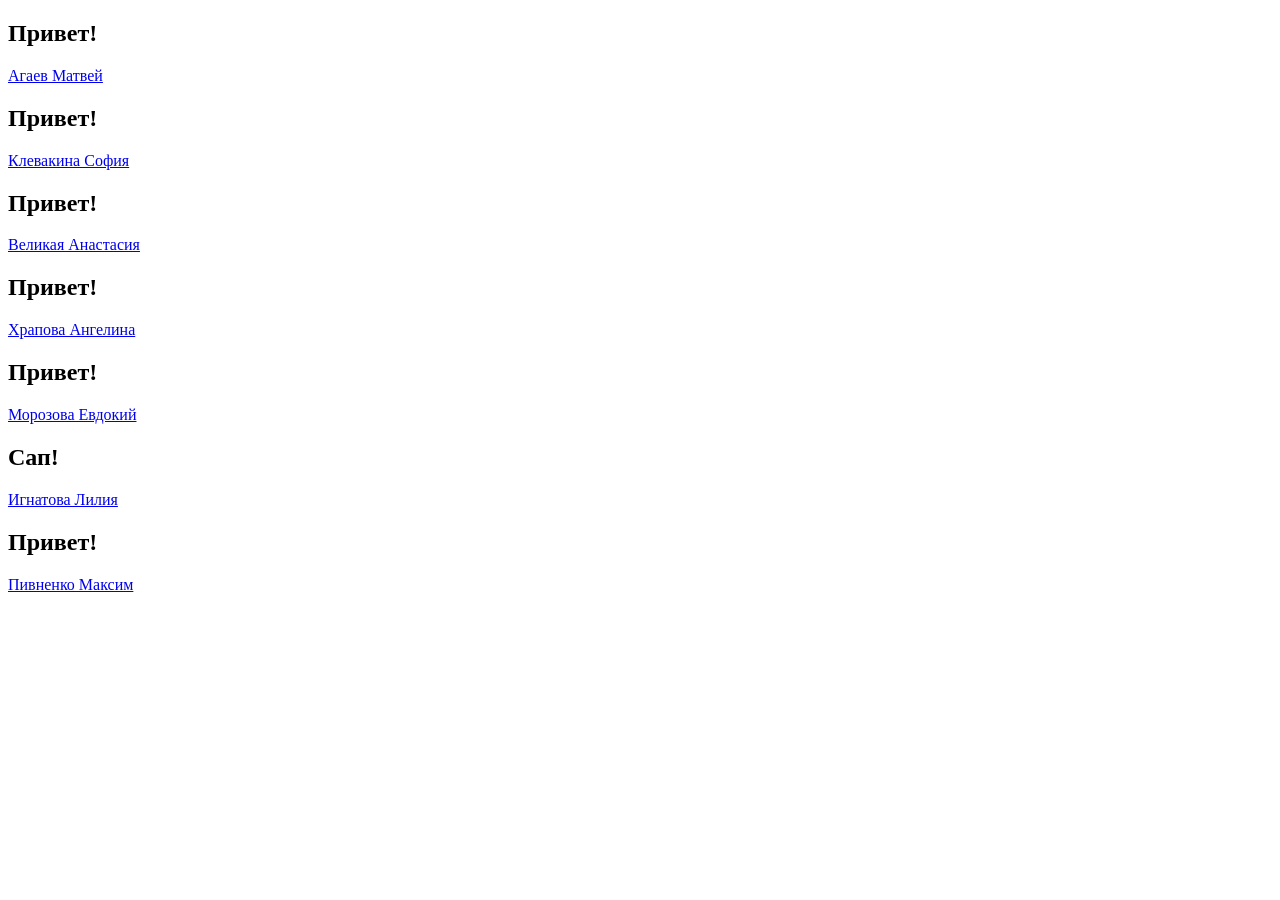
<file: index.html>
<!DOCTYPE html>
<html>
<head>
    <title>Сайт группы Итит-125</title>
</head>
<body>
	<h2>Привет!</h2>
    <a href="Agaev/Agaev.html">Агаев Матвей</a>
    <h2>Привет!</h2>
    <a href="klevakina/klevakina.html">Клевакина София</a>
    <h2>Привет!</h2>
	<a href="velikaya/velikaya.html">Великая Анастасия</a>
    <h2>Привет!</h2>
    <a href="hrapova/hrapova.html">Храпова Ангелина</a>
    <h2>Привет!</h2>
    <a href="morozova/morozova.html">Морозова Евдокий</a>
    <h2>Сап!</h2>
    <a href="ignatova/ignatova.html">Игнатова Лилия</a>
	<h2>Привет!</h2>
	<a href="pivnenko/pivnenko.html">Пивненко Максим</a>
</html>
</file>
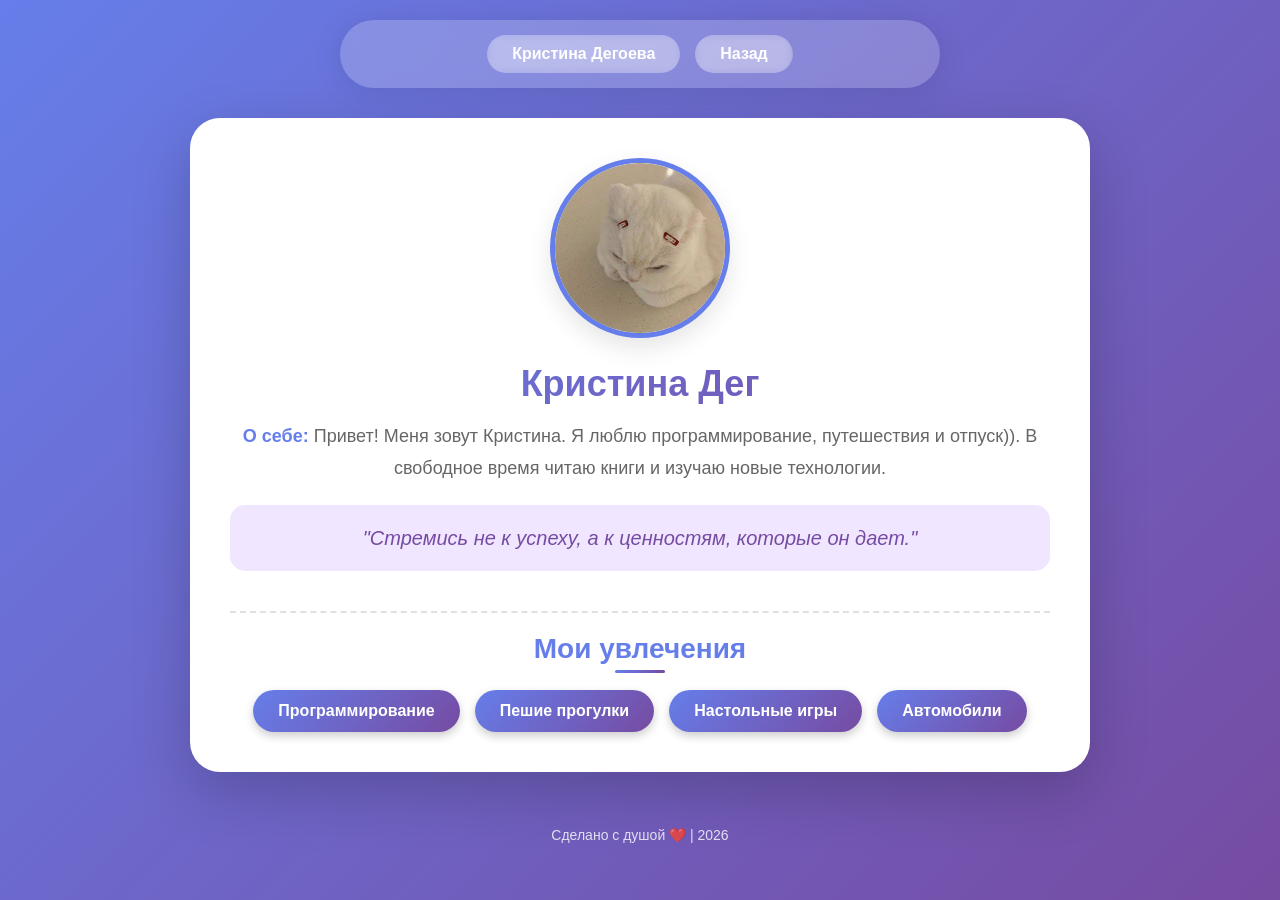
<file: degoyeva/index.html>
<html lang="ru">
<head>
  <meta charset="UTF-8">
  <meta name="viewport" content="width=device-width, initial-scale=1.0">
  <title>Страница о человеке</title>
  <link rel="stylesheet" href="style.css">
</head>
<body>

<header>
  <a href="#">Кристина Дегоева</a>
  <a href="../index.html">Назад</a>
</header>

<section class="profile">
  <img src="photo/kristina.jpg" alt="Фото человека">
  <h1>Кристина Дег</h1>
  <p><strong>О себе:</strong> Привет! Меня зовут Кристина. Я люблю программирование, путешествия и отпуск)). В свободное время читаю книги и изучаю новые технологии.</p>
  <p><em>"Стремись не к успеху, а к ценностям, которые он дает."</em></p>

  <div class="hobbies">
    <h2>Мои увлечения</h2>
    <ul>
      <li>Программирование</li>
      <li>Пешие прогулки</li>
      <li>Настольные игры</li>
      <li>Автомобили</li>
    </ul>
  </div>
</section>

<footer>
  Сделано с душой ❤️ | 2026
</footer>

</body>
</html>
</file>
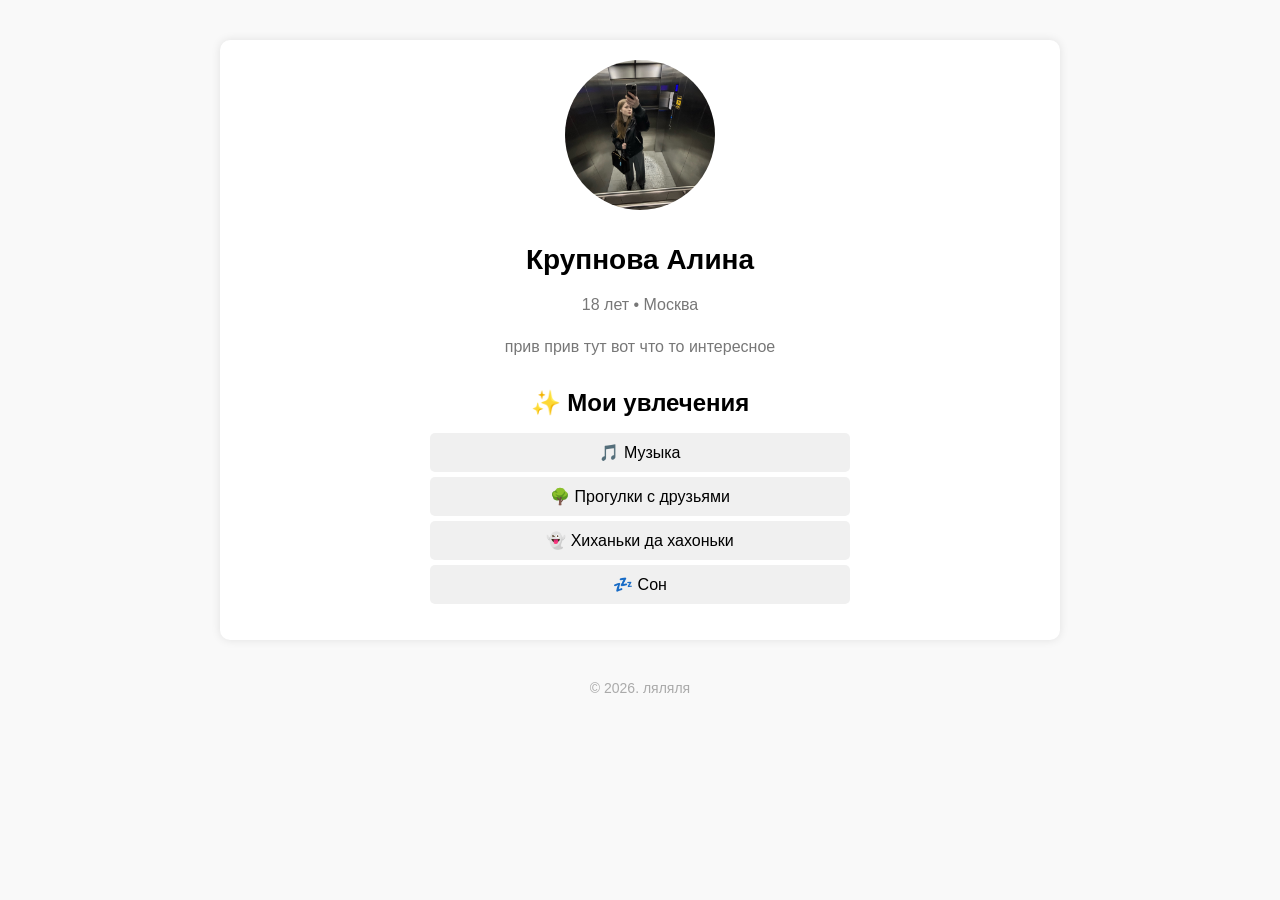
<file: крупнова/index.html>
<!DOCTYPE html>
<html lang="ru">
<head>
    <meta charset="UTF-8">
    <title>ляляля</title>
    <style>
        body {
            font-family: Arial, sans-serif;
            margin: 0;
            padding: 0;
            background-color: #f9f9f9;
        }

        .profile {
            max-width: 800px;
            margin: 40px auto;
            background: white;
            padding: 20px;
            box-shadow: 0 0 10px rgba(0,0,0,0.1);
            border-radius: 10px;
            text-align: center;
        }

        .profile img {
            width: 150px;
            height: 150px;
            object-fit: cover;
            border-radius: 50%;
            margin-bottom: 20px;
        }

        .profile h1 {
            margin: 10px 0;
            font-size: 28px;
        }

        .profile p {
            color: #777;
            line-height: 1.6;
        }

        .hobbies {
            margin-top: 30px;
        }

        .hobbies h2 {
            font-size: 24px;
            margin-bottom: 15px;
        }

        .hobbies ul {
            list-style: none;
            padding: 0;
        }

        .hobbies ul li {
            background-color: #f0f0f0;
            margin: 5px auto;
            padding: 10px;
            max-width: 400px;
            border-radius: 5px;
        }

        footer {
            text-align: center;
            margin: 40px 0;
            color: #aaa;
            font-size: 14px;
        }
    </style>
</head>
<body>
    <div class="profile">
        <img src="алинка.jpg" alt="Алина">
        
        <h1>Крупнова Алина</h1>
        <p>18 лет • Москва</p>
        <p>прив прив тут вот что то интересное</p>

        <div class="hobbies">
            <h2>✨ Мои увлечения</h2>
            <ul>
                <li>🎵 Музыка</li>
                <li>🌳 Прогулки с друзьями</li>
                <li>👻 Хиханьки да хахоньки</li>
                <li>💤 Сон</li>
            </ul>
        </div>
    </div>

    <footer>
        &copy; 2026. ляляля
    </footer>
</body>
</html>
</file>
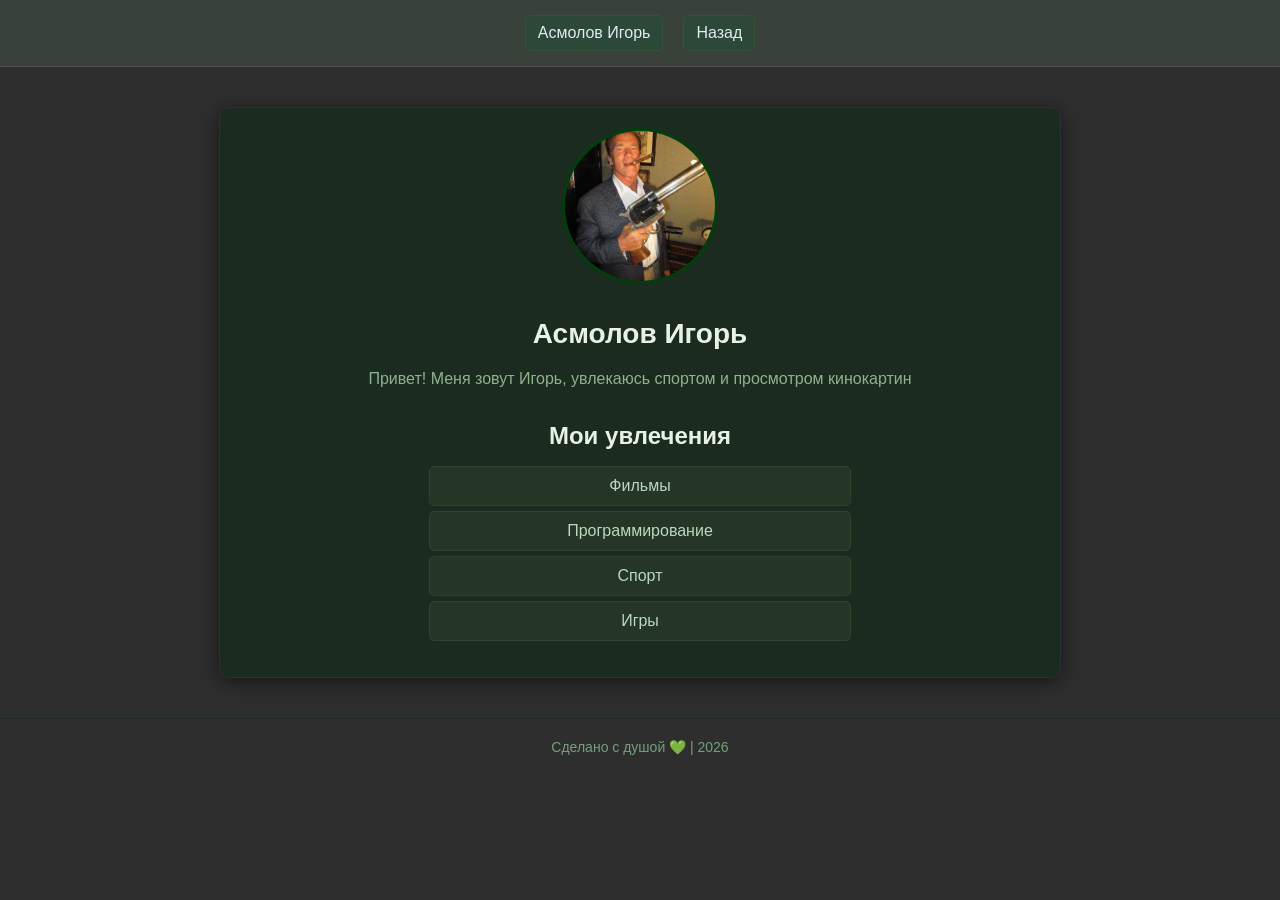
<file: asmolov.html>
<!DOCTYPE html>
<html lang="ru">
<head>
  <meta charset="UTF-8">
  <meta name="viewport" content="width=device-width, initial-scale=1.0">
  <title>Страница о человеке</title>
  <link rel="stylesheet" href="style.css">
</head>
<body>

<header>
  <a href="#">Асмолов Игорь</a>
  <a href="../index.html">Назад</a>
</header>

<section class="profile">
  <img src="photo/Igorek.jpg" alt="Фото человека">
  <h1>Асмолов Игорь</h1>
  <p> Привет! Меня зовут Игорь, увлекаюсь спортом и просмотром кинокартин</p>

  <div class="hobbies">
    <h2>Мои увлечения</h2>
    <ul>
      <li>Фильмы</li>
      <li>Программирование</li>
      <li>Спорт</li>
      <li>Игры</li>
    </ul>
  </div>
</section>

<footer>
  Сделано с душой 💚 | 2026
</footer>

</body>
</html>
</file>
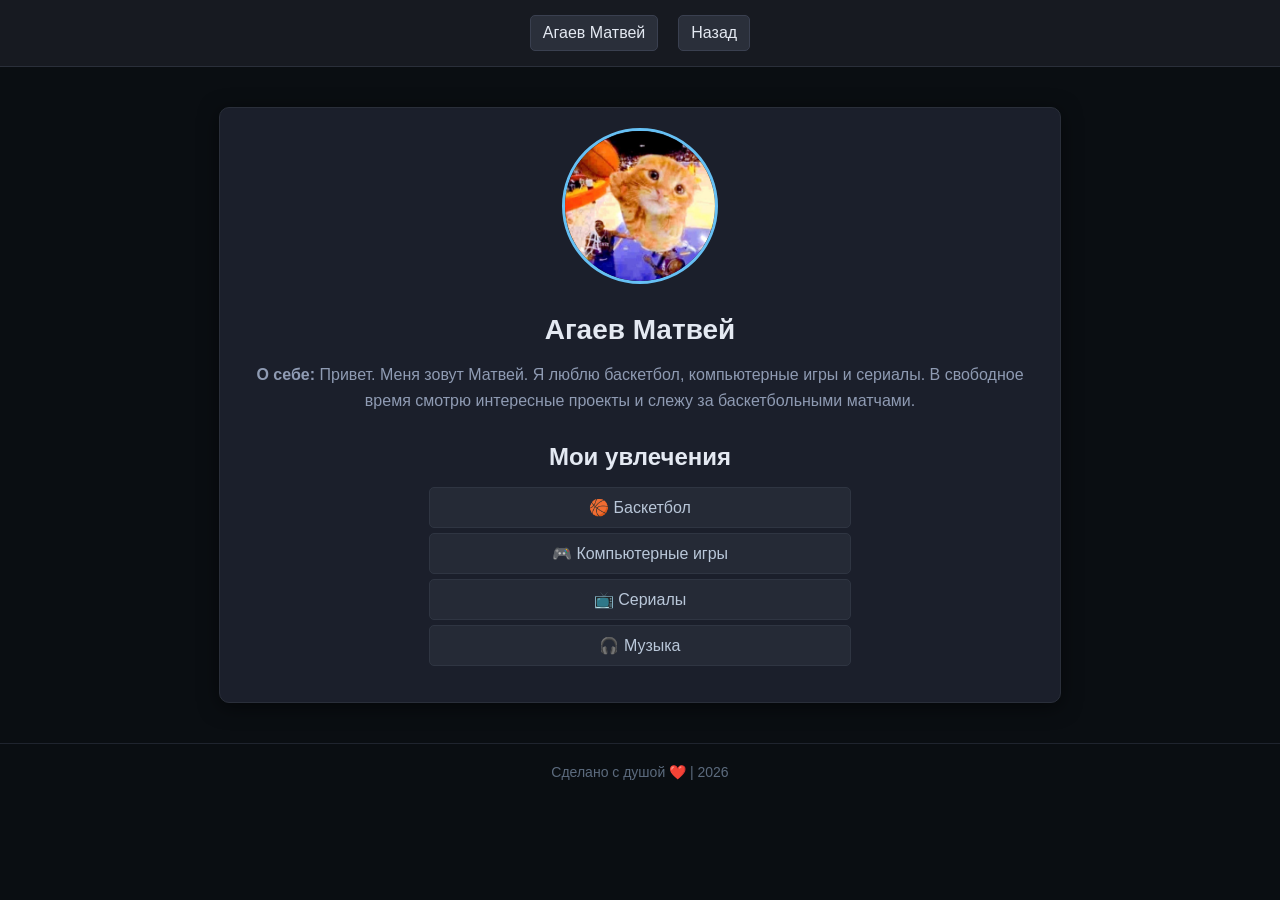
<file: Agaev/Agaev.html>
<html lang="ru">
<head>
  <meta charset="UTF-8">
  <meta name="viewport" content="width=device-width, initial-scale=1.0">
  <title>Страница о человеке</title>
  <link rel="stylesheet" href="style.css">
</head>
<body>

<header>
  <a href="#">Агаев Матвей</a>
  <a href="../index.html">Назад</a>
</header>

<section class="profile">
  <img src="photo/photo).jpg" alt="Фото человека">
  <h1>Агаев Матвей</h1>
  <p><strong>О себе:</strong> Привет. Меня зовут Матвей. Я люблю баскетбол, компьютерные игры и сериалы. В свободное время смотрю интересные проекты и слежу за баскетбольными матчами.</p>

  <div class="hobbies">
    <h2>Мои увлечения</h2>
    <ul>
      <li>🏀 Баскетбол</li>
      <li>🎮 Компьютерные игры</li>
      <li>📺 Сериалы</li>
      <li>🎧 Музыка</li>
    </ul>
  </div>
</section>

<footer>
  Сделано с душой ❤️ | 2026
</footer>

</body>
</html>
</file>
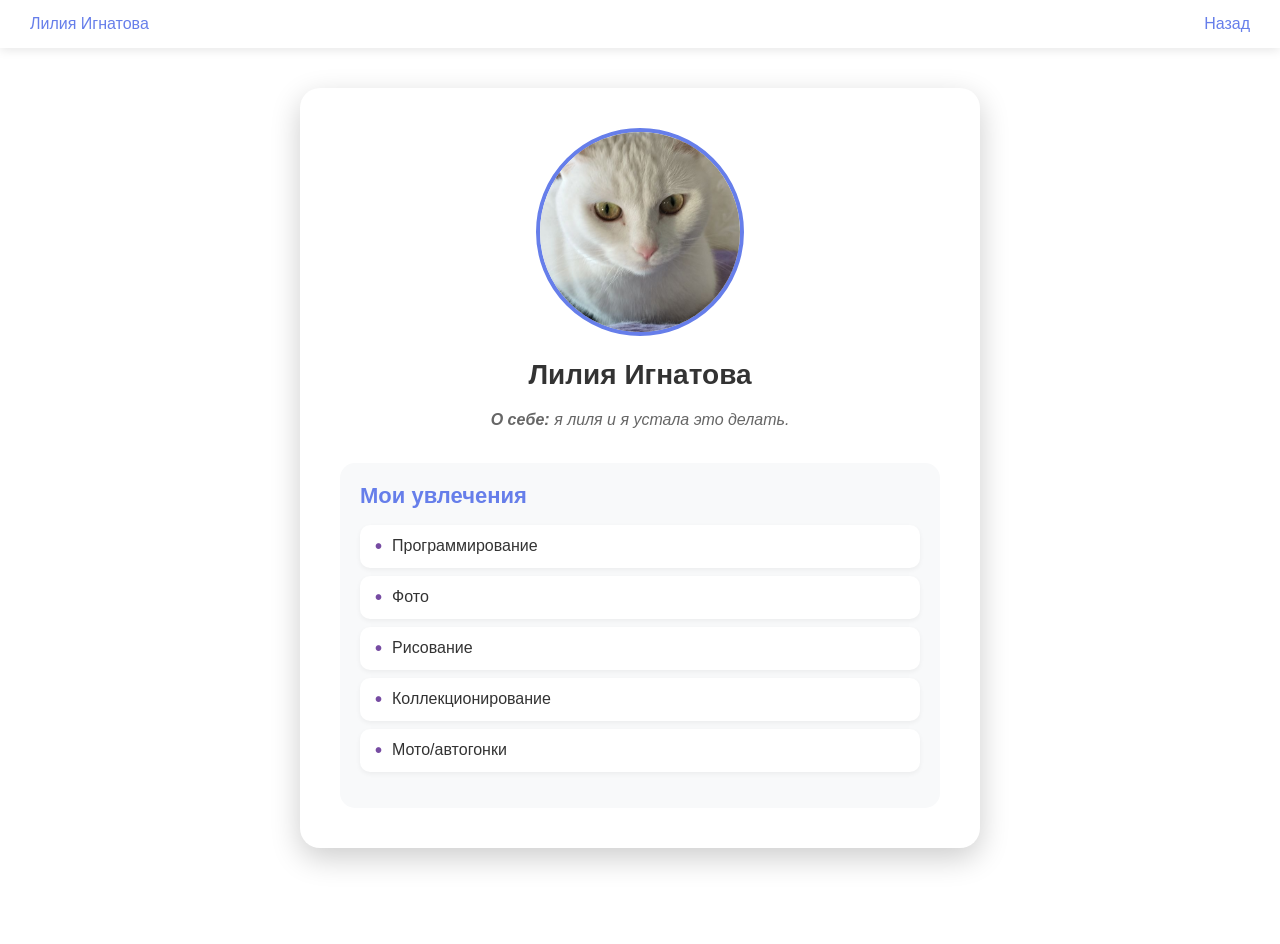
<file: ignatova/ignatova.html>
<html lang="ru">
<head>
  <meta charset="UTF-8">
  <meta name="viewport" content="width=device-width, initial-scale=1.0">
  <title>Страница о человеке</title>
  <link rel="stylesheet" href="style.css">
</head>
<body>

<header>
  <a href="#">Лилия Игнатова</a>
  <a href="../index.html">Назад</a>
</header>

<section class="profile">
  <img src="photo/musya.jpg" alt="Фото человека">
  <h1>Лилия Игнатова</h1>
  <p><strong>О себе:</strong> <em>я лиля и я устала это делать.</em></p>

  <div class="hobbies">
    <h2>Мои увлечения</h2>
    <ul>
      <li>Программирование</li>
      <li>Фото</li>
      <li>Рисование</li>
      <li>Коллекционирование</li>
      <li>Мото/автогонки</li>
    </ul>
  </div>
</section>

<footer>
  Сделано с душой | 2026
</footer>

</body>
</html>
</file>
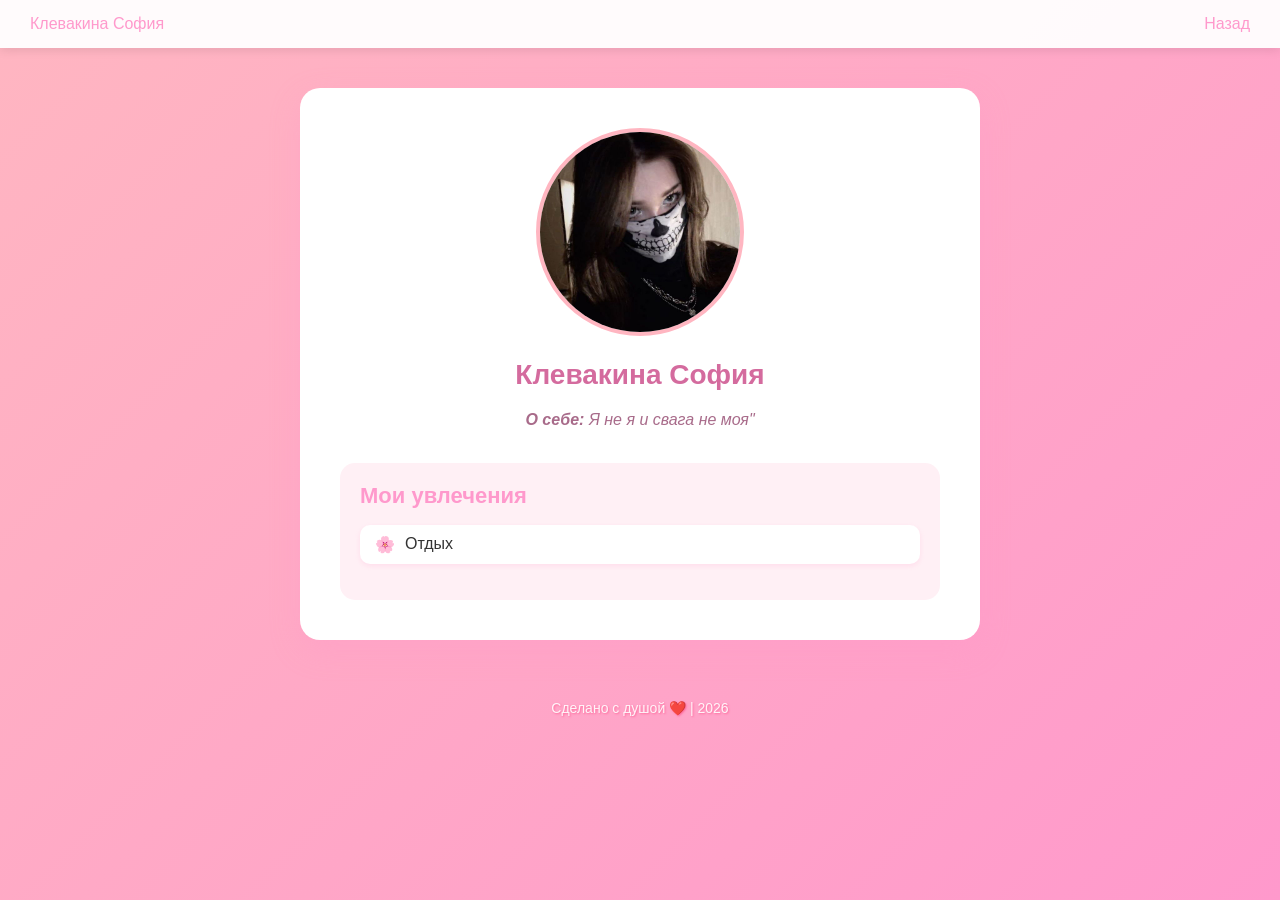
<file: klevakina/klevakina.html>
<html lang="ru">
<head>
  <meta charset="UTF-8">
  <meta name="viewport" content="width=device-width, initial-scale=1.0">
  <title>Страница о человеке</title>
  <link rel="stylesheet" href="style.css">
</head>
<body>

<header>
  <a href="#">Клевакина София</a>
  <a href="../index.html">Назад</a>
</header>

<section class="profile">
  <img src="photo/photo_2026-03-10_23-11-55.jpg" alt="Фото человека">
  <h1>Клевакина София</h1>
  <p><strong>О себе:</strong> Я не я и свага не моя"</em></p>

  <div class="hobbies">
    <h2>Мои увлечения</h2>
    <ul>
      <li>Отдых</li>
    </ul>
  </div>
</section>

<footer>
  Сделано с душой ❤️ | 2026
</footer>

</body>
</html>
</file>
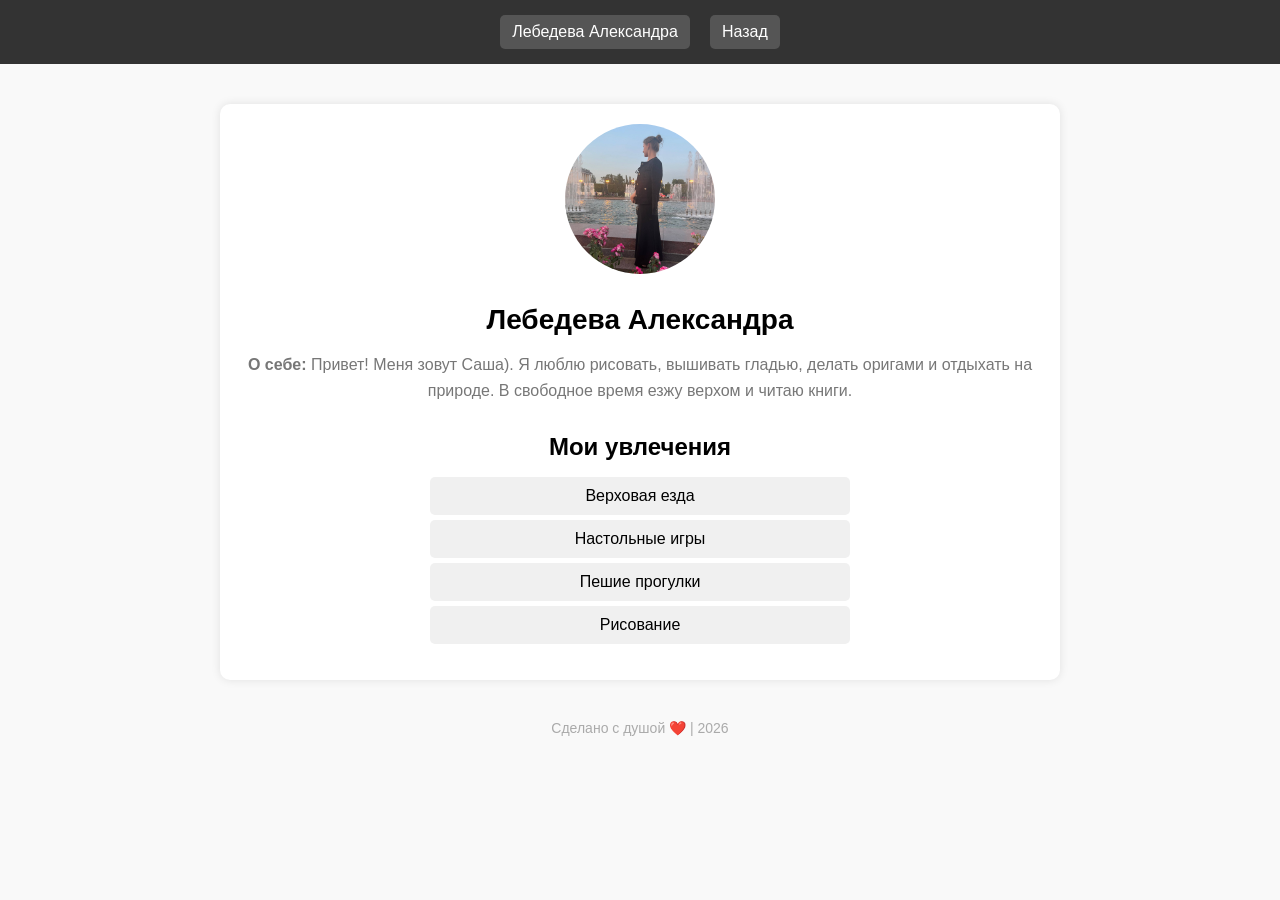
<file: lebedeva/lebedeva.html>
<html lang="ru">
<head>
  <meta charset="UTF-8">
  <meta name="viewport" content="width=device-width, initial-scale=1.0">
  <title>Страница о человеке</title>
  <link rel="stylesheet" href="style.css">
</head>
<body>

<header>
  <a href="#">Лебедева Александра</a>
  <a href="../index.html">Назад</a>
</header>

<section class="profile">
  <img src="photo/aleksandra.jpg" alt="Фото человека">
  <h1>Лебедева Александра</h1>
  <p><strong>О себе:</strong> Привет! Меня зовут Саша). Я люблю рисовать, вышивать гладью, делать оригами и отдыхать на природе. В свободное время езжу верхом и читаю книги.</p>
  <div class="hobbies">
    <h2>Мои увлечения</h2>
    <ul>
      <li>Верховая езда</li>
      <li>Настольные игры</li>
      <li>Пешие прогулки</li>
      <li>Рисование</li>
    </ul>
  </div>
</section>

<footer>
  Сделано с душой ❤️ | 2026
</footer>

</body>
</html>
</file>
<file: degoyeva/style.css>
* {
  margin: 0;
  padding: 0;
  box-sizing: border-box;
}

body {
  font-family: 'Segoe UI', Tahoma, Geneva, Verdana, sans-serif;
  background: linear-gradient(135deg, #667eea 0%, #764ba2 100%);
  min-height: 100vh;
  padding: 20px;
}

header {
  background: rgba(255, 255, 255, 0.2);
  backdrop-filter: blur(10px);
  border-radius: 50px;
  padding: 15px 30px;
  display: flex;
  justify-content: center;
  flex-wrap: wrap;
  gap: 15px;
  max-width: 600px;
  margin: 0 auto 30px;
  box-shadow: 0 4px 30px rgba(0, 0, 0, 0.1);
}

header a {
  color: white;
  text-decoration: none;
  padding: 10px 25px;
  background: rgba(255, 255, 255, 0.25);
  border-radius: 30px;
  font-weight: 600;
  transition: all 0.3s ease;
  backdrop-filter: blur(5px);
}

header a:hover {
  background: white;
  color: #667eea;
  transform: translateY(-2px);
  box-shadow: 0 5px 15px rgba(0, 0, 0, 0.2);
}

.profile {
  max-width: 900px;
  margin: 0 auto 40px;
  background: white;
  padding: 40px;
  border-radius: 30px;
  box-shadow: 0 20px 60px rgba(0, 0, 0, 0.2);
  text-align: center;
  transition: transform 0.3s ease;
}

.profile:hover {
  transform: translateY(-5px);
}

.profile img {
  width: 180px;
  height: 180px;
  object-fit: cover;
  border-radius: 50%;
  margin-bottom: 25px;
  border: 5px solid #667eea;
  box-shadow: 0 10px 25px rgba(0, 0, 0, 0.1);
  transition: all 0.3s ease;
}

.profile img:hover {
  transform: scale(1.05);
  border-color: #764ba2;
}

.profile h1 {
  font-size: 36px;
  color: #333;
  margin-bottom: 15px;
  background: linear-gradient(135deg, #667eea, #764ba2);
  background-clip: text;
  -webkit-background-clip: text;
  -webkit-text-fill-color: transparent;
}

.profile p {
  color: #666;
  line-height: 1.8;
  font-size: 18px;
  margin-bottom: 20px;
}

.profile p strong {
  color: #667eea;
}

.profile em {
  display: block;
  font-size: 20px;
  color: #764ba2;
  font-style: italic;
  margin: 20px 0;
  padding: 15px;
  background: #f0e6ff;
  border-radius: 15px;
}

.hobbies {
  margin-top: 40px;
  padding-top: 20px;
  border-top: 2px dashed #e0e0e0;
}

.hobbies h2 {
  font-size: 28px;
  color: #667eea;
  margin-bottom: 25px;
  position: relative;
  display: inline-block;
}

.hobbies h2::after {
  content: '';
  position: absolute;
  bottom: -8px;
  left: 50%;
  transform: translateX(-50%);
  width: 50px;
  height: 3px;
  background: linear-gradient(90deg, #667eea, #764ba2);
  border-radius: 3px;
}

.hobbies ul {
  list-style: none;
  padding: 0;
  display: flex;
  flex-wrap: wrap;
  justify-content: center;
  gap: 15px;
}

.hobbies ul li {
  background: linear-gradient(135deg, #667eea, #764ba2);
  color: white;
  padding: 12px 25px;
  border-radius: 40px;
  font-weight: 600;
  transition: all 0.3s ease;
  cursor: pointer;
  box-shadow: 0 4px 10px rgba(0, 0, 0, 0.2);
}

.hobbies ul li:hover {
  transform: translateY(-3px) scale(1.05);
  box-shadow: 0 8px 20px rgba(0, 0, 0, 0.3);
}

footer {
  text-align: center;
  margin: 40px 0 20px;
  color: rgba(255, 255, 255, 0.8);
  font-size: 14px;
  padding: 15px;
}

@media (max-width: 768px) {
  body {
    padding: 10px;
  }
  
  .profile {
    padding: 25px;
  }
  
  .profile h1 {
    font-size: 28px;
  }
  
  .profile img {
    width: 130px;
    height: 130px;
  }
  
  .hobbies ul li {
    font-size: 14px;
    padding: 8px 18px;
  }
}
</file>
<file: style.css>
body {
  font-family: Arial, sans-serif;
  margin: 0;
  padding: 0;
  background-color: #2e2e2e;
}

header {
  background-color: #39413b;
  padding: 10px;
  display: flex;
  justify-content: center;
  flex-wrap: wrap;
  border-bottom: 1px solid #505050;
}

header a {
  color: #e4e9f2;
  text-decoration: none;
  margin: 5px 10px;
  padding: 8px 12px;
  background-color: #2c4838;
  border-radius: 5px;
  transition: background-color 0.3s;
  border: 1px solid #3a503a;
}

header a:hover {
  background-color: #3a5040;
  color: white;
}

.profile {
  max-width: 800px;
  margin: 40px auto;
  background: #1b2b1f;
  padding: 20px;
  box-shadow: 0 4px 20px rgba(0, 0, 0, 0.5);
  border-radius: 10px;
  text-align: center;
  border: 1px solid #2a2f3a;
}

.profile img {
  width: 150px;
  height: 150px;
  object-fit: cover;
  border-radius: 50%;
  margin-bottom: 20px;
  border: 3px solid #003f0b;
}

.profile h1 {
  margin: 10px 0;
  font-size: 28px;
  color: #e8f2e4;
}

.profile p {
  color: #90b38f;
  line-height: 1.6;
}

.hobbies {
  margin-top: 30px;
}

.hobbies h2 {
  font-size: 24px;
  margin-bottom: 15px;
  color: #e6f2e4;
}

.hobbies ul {
  list-style: none;
  padding: 0;
}

.hobbies ul li {
  background-color: #253626;
  margin: 5px auto;
  padding: 10px;
  max-width: 400px;
  border-radius: 5px;
  color: #b9d9bc;
  border: 1px solid #2f4230;
  transition: all 0.2s ease;
}

.hobbies ul li:hover {
  background-color: #2f422f;
  border-color: #1b9510;
  transform: translateX(5px);
}

footer {
  text-align: center;
  margin: 40px 0;
  color: #74a078;
  font-size: 14px;
  border-top: 1px solid #1f2e20;
  padding-top: 20px;
}
</file>
<file: Agaev/style.css>
body {
  font-family: Arial, sans-serif;
  margin: 0;
  padding: 0;
  background-color: #0a0e12;
}

header {
  background-color: #171a21;
  padding: 10px;
  display: flex;
  justify-content: center;
  flex-wrap: wrap;
  border-bottom: 1px solid #2a2f3a;
}

header a {
  color: #e4e9f2;
  text-decoration: none;
  margin: 5px 10px;
  padding: 8px 12px;
  background-color: #2a2f3a;
  border-radius: 5px;
  transition: background-color 0.3s;
  border: 1px solid #3a4050;
}

header a:hover {
  background-color: #3a4050;
  color: white;
}

.profile {
  max-width: 800px;
  margin: 40px auto;
  background: #1b1f2b;
  padding: 20px;
  box-shadow: 0 4px 20px rgba(0, 0, 0, 0.5);
  border-radius: 10px;
  text-align: center;
  border: 1px solid #2a2f3a;
}

.profile img {
  width: 150px;
  height: 150px;
  object-fit: cover;
  border-radius: 50%;
  margin-bottom: 20px;
  border: 3px solid #66c0f4;
}

.profile h1 {
  margin: 10px 0;
  font-size: 28px;
  color: #e4e9f2;
}

.profile p {
  color: #8f9bb3;
  line-height: 1.6;
}

.hobbies {
  margin-top: 30px;
}

.hobbies h2 {
  font-size: 24px;
  margin-bottom: 15px;
  color: #e4e9f2;
}

.hobbies ul {
  list-style: none;
  padding: 0;
}

.hobbies ul li {
  background-color: #252a36;
  margin: 5px auto;
  padding: 10px;
  max-width: 400px;
  border-radius: 5px;
  color: #b9c7d9;
  border: 1px solid #2f3542;
  transition: all 0.2s ease;
}

.hobbies ul li:hover {
  background-color: #2f3542;
  border-color: #66c0f4;
  transform: translateX(5px);
}

footer {
  text-align: center;
  margin: 40px 0;
  color: #5c6b7e;
  font-size: 14px;
  border-top: 1px solid #1f242e;
  padding-top: 20px;
}
</file>
<file: ignatova/style.css>
/* Общие стили */
body {
    font-family: 'Segoe UI', Tahoma, Geneva, Verdana, sans-serif;
    margin: 0;
    padding: 0;
    background-image: url('https://avatars.mds.yandex.net/i?id=b52174d0936c4352edf1d994c7a96e88_l-4246574-images-thumbs&n=13');
    background-size: cover;
    background-position: center;
    background-attachment: fixed; 
    background-repeat: no-repeat;
    min-height: 100vh;
    color: #333;
}

/* Шапка (header) */
header {
    background-color: rgba(255, 255, 255, 0.95);
    padding: 15px 30px;
    display: flex;
    justify-content: space-between;
    align-items: center;
    box-shadow: 0 2px 10px rgba(0,0,0,0.1);
}

header a {
    text-decoration: none;
    color: #667eea;
    font-weight: 500;
    transition: color 0.3s;
}

header a:hover {
    color: #764ba2;
}

/* Основной блок с информацией */
.profile {
    max-width: 600px;
    margin: 40px auto;
    background-color: white;
    padding: 40px;
    border-radius: 20px;
    box-shadow: 0 10px 30px rgba(0,0,0,0.2);
}

/* Фото */
.profile img {
    width: 200px;
    height: 200px;
    border-radius: 50%;
    object-fit: cover;
    display: block;
    margin: 0 auto 20px;
    border: 4px solid #667eea;
    transition: transform 0.3s;
}

.profile img:hover {
    transform: scale(1.05);
}

/* Заголовок */
h1 {
    text-align: center;
    color: #333;
    margin-bottom: 10px;
    font-size: 28px;
}

/* Текст "О себе" */
.profile p {
    text-align: center;
    color: #666;
    line-height: 1.6;
    margin-bottom: 30px;
    font-style: italic;
}

/* Блок с увлечениями */
.hobbies {
    background-color: #f8f9fa;
    padding: 20px;
    border-radius: 15px;
}

.hobbies h2 {
    color: #667eea;
    margin-top: 0;
    margin-bottom: 15px;
    font-size: 22px;
}

.hobbies ul {
    list-style: none;
    padding: 0;
}

.hobbies li {
    padding: 10px 15px;
    margin-bottom: 8px;
    background-color: white;
    border-radius: 10px;
    box-shadow: 0 2px 5px rgba(0,0,0,0.05);
    display: flex;
    align-items: center;
}

/* Добавляем красивые иконки перед пунктами списка */
.hobbies li::before {
    content: "•";
    color: #764ba2;
    font-weight: bold;
    font-size: 20px;
    margin-right: 10px;
}

.hobbies li:hover {
    background-color: #667eea;
    color: white;
    transform: translateX(5px);
    transition: all 0.3s;
}

.hobbies li:hover::before {
    color: white;
}

/* Подвал */
footer {
    text-align: center;
    color: rgba(255,255,255,0.9);
    padding: 20px;
    font-size: 14px;
}

/* Адаптация для мобильных */
@media (max-width: 768px) {
    .profile {
        margin: 20px;
        padding: 20px;
    }
    
    header {
        flex-direction: column;
        gap: 10px;
    }
    
    .profile img {
        width: 150px;
        height: 150px;
    }
}
</file>
<file: klevakina/style.css>
/* Общие стили */
body {
    font-family: 'Segoe UI', Tahoma, Geneva, Verdana, sans-serif;
    margin: 0;
    padding: 0;
    background: linear-gradient(135deg, #ffb6c1 0%, #ff99cc 100%);
    min-height: 100vh;
    color: #333;
}

/* Шапка (header) */
header {
    background-color: rgba(255, 255, 255, 0.95);
    padding: 15px 30px;
    display: flex;
    justify-content: space-between;
    align-items: center;
    box-shadow: 0 2px 10px rgba(0,0,0,0.1);
}

header a {
    text-decoration: none;
    color: #ff99cc;
    font-weight: 500;
    transition: color 0.3s;
}

header a:hover {
    color: #ff6b9d;
}

/* Основной блок с информацией */
.profile {
    max-width: 600px;
    margin: 40px auto;
    background-color: white;
    padding: 40px;
    border-radius: 20px;
    box-shadow: 0 10px 30px rgba(255, 150, 200, 0.3);
}

/* Фото */
.profile img {
    width: 200px;
    height: 200px;
    border-radius: 50%;
    object-fit: cover;
    display: block;
    margin: 0 auto 20px;
    border: 4px solid #ffb6c1;
    transition: transform 0.3s;
}

.profile img:hover {
    transform: scale(1.05);
    border-color: #ff99cc;
}

/* Заголовок */
h1 {
    text-align: center;
    color: #d46b9e;
    margin-bottom: 10px;
    font-size: 28px;
}

/* Текст "О себе" */
.profile p {
    text-align: center;
    color: #a86b8a;
    line-height: 1.6;
    margin-bottom: 30px;
    font-style: italic;
}

/* Блок с увлечениями */
.hobbies {
    background-color: #fff0f5;
    padding: 20px;
    border-radius: 15px;
}

.hobbies h2 {
    color: #ff99cc;
    margin-top: 0;
    margin-bottom: 15px;
    font-size: 22px;
}

.hobbies ul {
    list-style: none;
    padding: 0;
}

.hobbies li {
    padding: 10px 15px;
    margin-bottom: 8px;
    background-color: white;
    border-radius: 10px;
    box-shadow: 0 2px 5px rgba(255, 150, 200, 0.2);
    display: flex;
    align-items: center;
}

/* Добавляем красивые иконки перед пунктами списка */
.hobbies li::before {
    content: "🌸";
    color: #ff99cc;
    margin-right: 10px;
    font-size: 16px;
}

.hobbies li:hover {
    background-color: #ffd9e8;
    color: #a64d79;
    transform: translateX(5px);
    transition: all 0.3s;
}

/* Подвал */
footer {
    text-align: center;
    color: rgba(255, 255, 255, 0.9);
    padding: 20px;
    font-size: 14px;
    text-shadow: 1px 1px 2px #ff6b9d;
}

/* Адаптация для мобильных */
@media (max-width: 768px) {
    .profile {
        margin: 20px;
        padding: 20px;
    }
    
    header {
        flex-direction: column;
        gap: 10px;
    }
    
    .profile img {
        width: 150px;
        height: 150px;
    }
}
</file>
<file: lebedeva/style.css>
body {
  font-family: Arial, sans-serif;
  margin: 0;
  padding: 0;
  background-color: #f9f9f9;
}

header {
  background-color: #333;
  padding: 10px;
  display: flex;
  justify-content: center;
  flex-wrap: wrap;
}

header a {
  color: white;
  text-decoration: none;
  margin: 5px 10px;
  padding: 8px 12px;
  background-color: #555;
  border-radius: 5px;
  transition: background-color 0.3s;
}

header a:hover {
  background-color: #777;
}

.profile {
  max-width: 800px;
  margin: 40px auto;
  background: white;
  padding: 20px;
  box-shadow: 0 0 10px rgba(0,0,0,0.1);
  border-radius: 10px;
  text-align: center;
}

.profile img {
  width: 150px;
  height: 150px;
  object-fit: cover;
  border-radius: 50%;
  margin-bottom: 20px;
}

.profile h1 {
  margin: 10px 0;
  font-size: 28px;
}

.profile p {
  color: #777;
  line-height: 1.6;
}

.hobbies {
  margin-top: 30px;
}

.hobbies h2 {
  font-size: 24px;
  margin-bottom: 15px;
}

.hobbies ul {
  list-style: none;
  padding: 0;
}

.hobbies ul li {
  background-color: #f0f0f0;
  margin: 5px auto;
  padding: 10px;
  max-width: 400px;
  border-radius: 5px;
}

footer {
  text-align: center;
  margin: 40px 0;
  color: #aaa;
  font-size: 14px;
}
</file>
